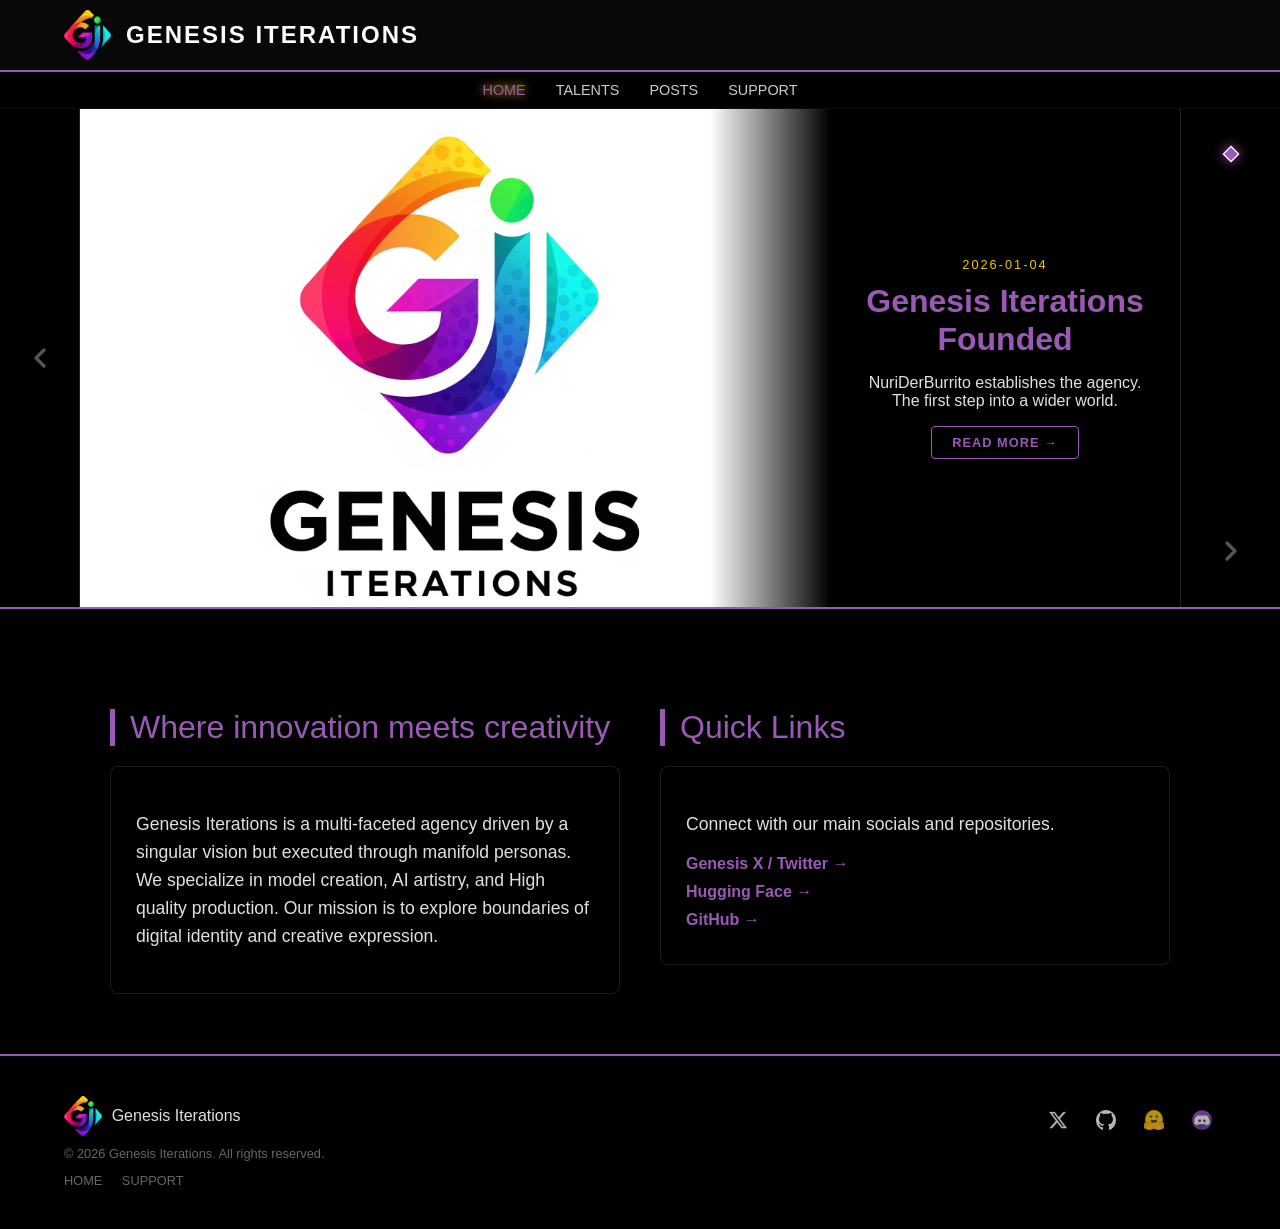
<file: index.html>
<!DOCTYPE html>
<html lang="en">
<head>
    <meta charset="UTF-8">
    <meta name="viewport" content="width=device-width, initial-scale=1.0">
    <title>Genesis Iterations</title>
    <link rel="icon" type="image/png" href="assets/logos/main_logo.png">
    <link rel="stylesheet" href="css/style.css">
</head>
<body>

    <div id="bg-layer-1" class="bg-layer active"></div>
    <div id="bg-layer-2" class="bg-layer"></div>

    <div id="page-loader">
        <img src="assets/logos/main_logo.png" class="loader-logo" alt="Loading...">
    </div>

    <header>
        <a href="index.html" class="logo-container">
            <img src="assets/logos/main_logo.png" alt="Genesis Logo" class="logo-img">
            <div class="brand-name">Genesis Iterations</div>
        </a>
    </header>

    <div class="sub-header">
        <a href="index.html" class="nav-btn active">Home</a>
        <a href="talents.html" class="nav-btn">Talents</a>
        <a href="posts.html" class="nav-btn">Posts</a>
        <a href="https://docs.google.com/forms/d/e/1FAIpQLSdSqIl8xLQQT-QXv8Ny95JfMLUxyeBtD9R2Kv7EikkOphVPEA/viewform?usp=dialog" target="_blank" class="nav-btn">Support</a>
    </div>

    <section class="hero-section">
        <button class="slider-btn prev-btn">&#10094;</button>
        <button class="slider-btn next-btn">&#10095;</button>
    </section>

    <div class="container">
        <div class="index-content-grid">
            <div class="grid-item">
                <div class="section-title">Where innovation meets creativity</div>
                <div class="text-frame">
                    <p>
                        Genesis Iterations is a multi-faceted agency driven by a singular vision but executed through manifold personas. 
                        We specialize in model creation, AI artistry, and High quality production. 
                        Our mission is to explore boundaries of digital identity and creative expression.
                    </p>
                </div>
            </div>
            
            <div class="grid-item">
                <div class="section-title">Quick Links</div>
                <div class="text-frame">
                    <p>Connect with our main socials and repositories.</p>
                    <a href="https://x.com/Giterations" target="_blank" class="link-arrow">Genesis X / Twitter &rarr;</a>
                    <a href="https://huggingface.co/Genesis-Iterations" target="_blank" class="link-arrow">Hugging Face &rarr;</a>
                    <a href="https://github.com/Genesis-Iterations" target="_blank" class="link-arrow">GitHub &rarr;</a>
                </div>
            </div>
        </div>
    </div>

    <footer>
        <div class="footer-left">
            <div style="display:flex; align-items:center; gap:10px;">
                <img src="assets/logos/main_logo.png" class="footer-logo-small">
                <span>Genesis Iterations</span>
            </div>
            <div style="font-size:0.8rem; color:#666;">
                &copy; 2026 Genesis Iterations. All rights reserved.
            </div>
            <div class="footer-nav-bottom">
                <a href="index.html">Home</a>
                <a href="https://docs.google.com/forms/d/e/1FAIpQLSdSqIl8xLQQT-QXv8Ny95JfMLUxyeBtD9R2Kv7EikkOphVPEA/viewform?usp=dialog">Support</a>
            </div>
        </div>
        <div class="footer-socials">
            <a href="https://x.com/Giterations" target="_blank">
                <img src="assets/logos/xitter.png" alt="X" class="social-icon">
            </a>
            <a href="https://github.com/Genesis-Iterations" target="_blank">
                <img src="assets/logos/github.png" alt="GitHub" class="social-icon">
            </a>
            <a href="https://huggingface.co/Genesis-Iterations" target="_blank">
                <img src="assets/logos/huggingface.png" alt="HuggingFace" class="social-icon">
            </a>
            <a href="#" class="discord-link">
                <img src="assets/logos/discord.png" alt="Discord" class="social-icon">
            </a>
        </div>
    </footer>

    <script src="js/main.js"></script>
</body>
</html>
</file>
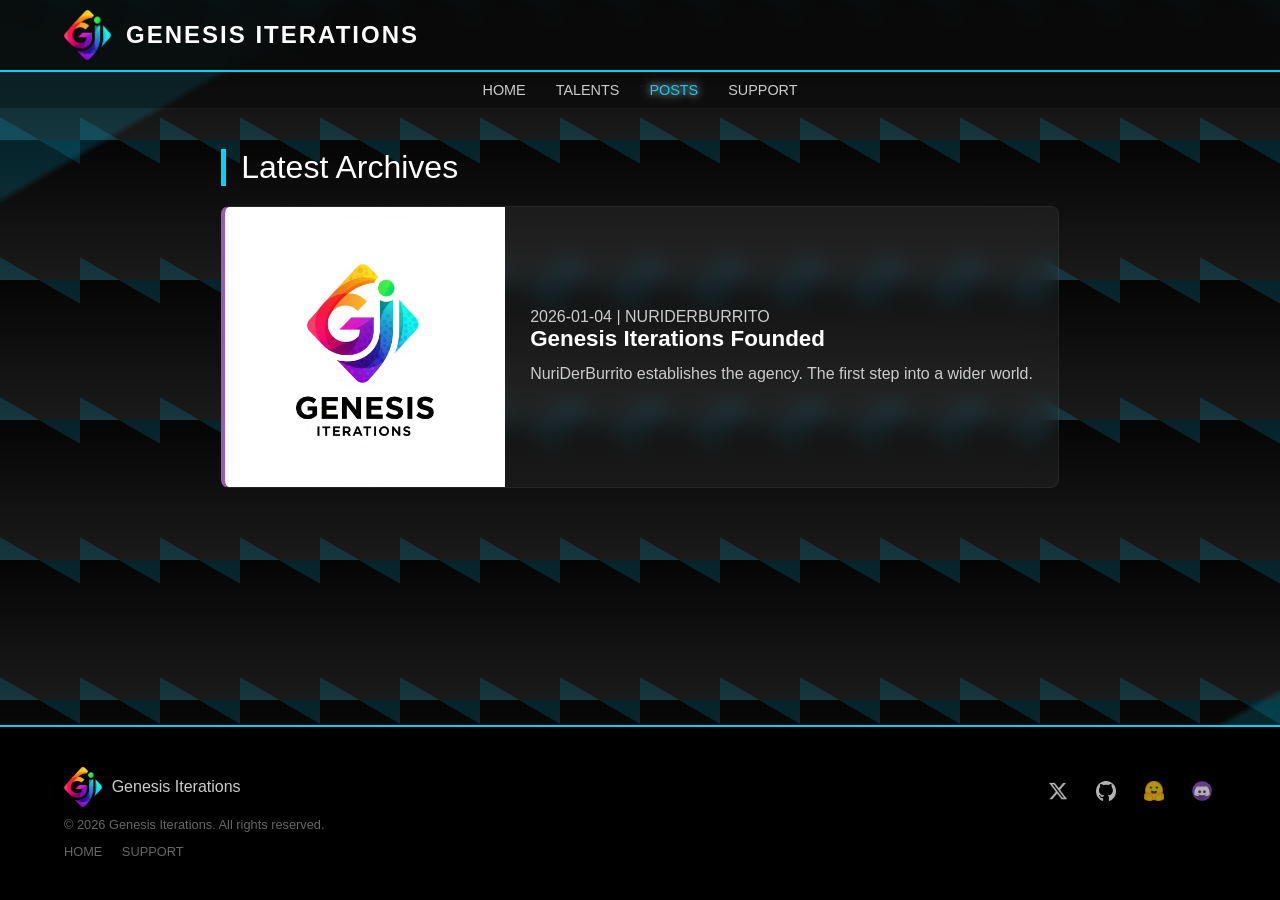
<file: posts.html>
<!DOCTYPE html>
<html lang="en">
<head>
    <meta charset="UTF-8">
    <meta name="viewport" content="width=device-width, initial-scale=1.0">
    <title>Posts - Genesis Iterations</title>
    <link rel="icon" type="image/png" href="assets/logos/main_logo.png">
    <link rel="stylesheet" href="css/style.css">
</head>
<body>

    <div id="bg-layer-1" class="bg-layer active"></div>
    <div id="bg-layer-2" class="bg-layer"></div>

    <div id="page-loader">
        <img src="assets/logos/main_logo.png" class="loader-logo">
    </div>

    <header>
        <a href="index.html" class="logo-container">
            <img src="assets/logos/main_logo.png" alt="Logo" class="logo-img">
            <div class="brand-name">Genesis Iterations</div>
        </a>
    </header>
    <div class="sub-header">
        <a href="index.html" class="nav-btn">Home</a>
        <a href="talents.html" class="nav-btn">Talents</a>
        <a href="posts.html" class="nav-btn active">Posts</a>
        <a href="https://docs.google.com/forms/d/e/1FAIpQLSdSqIl8xLQQT-QXv8Ny95JfMLUxyeBtD9R2Kv7EikkOphVPEA/viewform?usp=dialog" target="_blank" class="nav-btn">Support</a>
    </div>

    <div class="container">
        <div class="section-title">Latest Archives</div>
        <div id="posts-container">
            Loading...
        </div>
    </div>

    <footer>
        <div class="footer-left">
            <div style="display:flex; align-items:center; gap:10px;">
                <img src="assets/logos/main_logo.png" class="footer-logo-small">
                <span>Genesis Iterations</span>
            </div>
            <div style="font-size:0.8rem; color:#666;">
                &copy; 2026 Genesis Iterations. All rights reserved.
            </div>
            <div class="footer-nav-bottom">
                <a href="index.html">Home</a>
                <a href="https://docs.google.com/forms/d/e/1FAIpQLSdSqIl8xLQQT-QXv8Ny95JfMLUxyeBtD9R2Kv7EikkOphVPEA/viewform?usp=dialog">Support</a>
            </div>
        </div>
        <div class="footer-socials">
            <a href="https://x.com/Giterations" target="_blank">
                <img src="assets/logos/xitter.png" alt="X" class="social-icon">
            </a>
            <a href="https://github.com/Genesis-Iterations" target="_blank">
                <img src="assets/logos/github.png" alt="GitHub" class="social-icon">
            </a>
            <a href="https://huggingface.co/Genesis-Iterations" target="_blank">
                <img src="assets/logos/huggingface.png" alt="HuggingFace" class="social-icon">
            </a>
            <a href="#" class="discord-link">
                <img src="assets/logos/discord.png" alt="Discord" class="social-icon">
            </a>
        </div>
    </footer>

    <script src="js/main.js"></script>
</body>
</html>
</file>
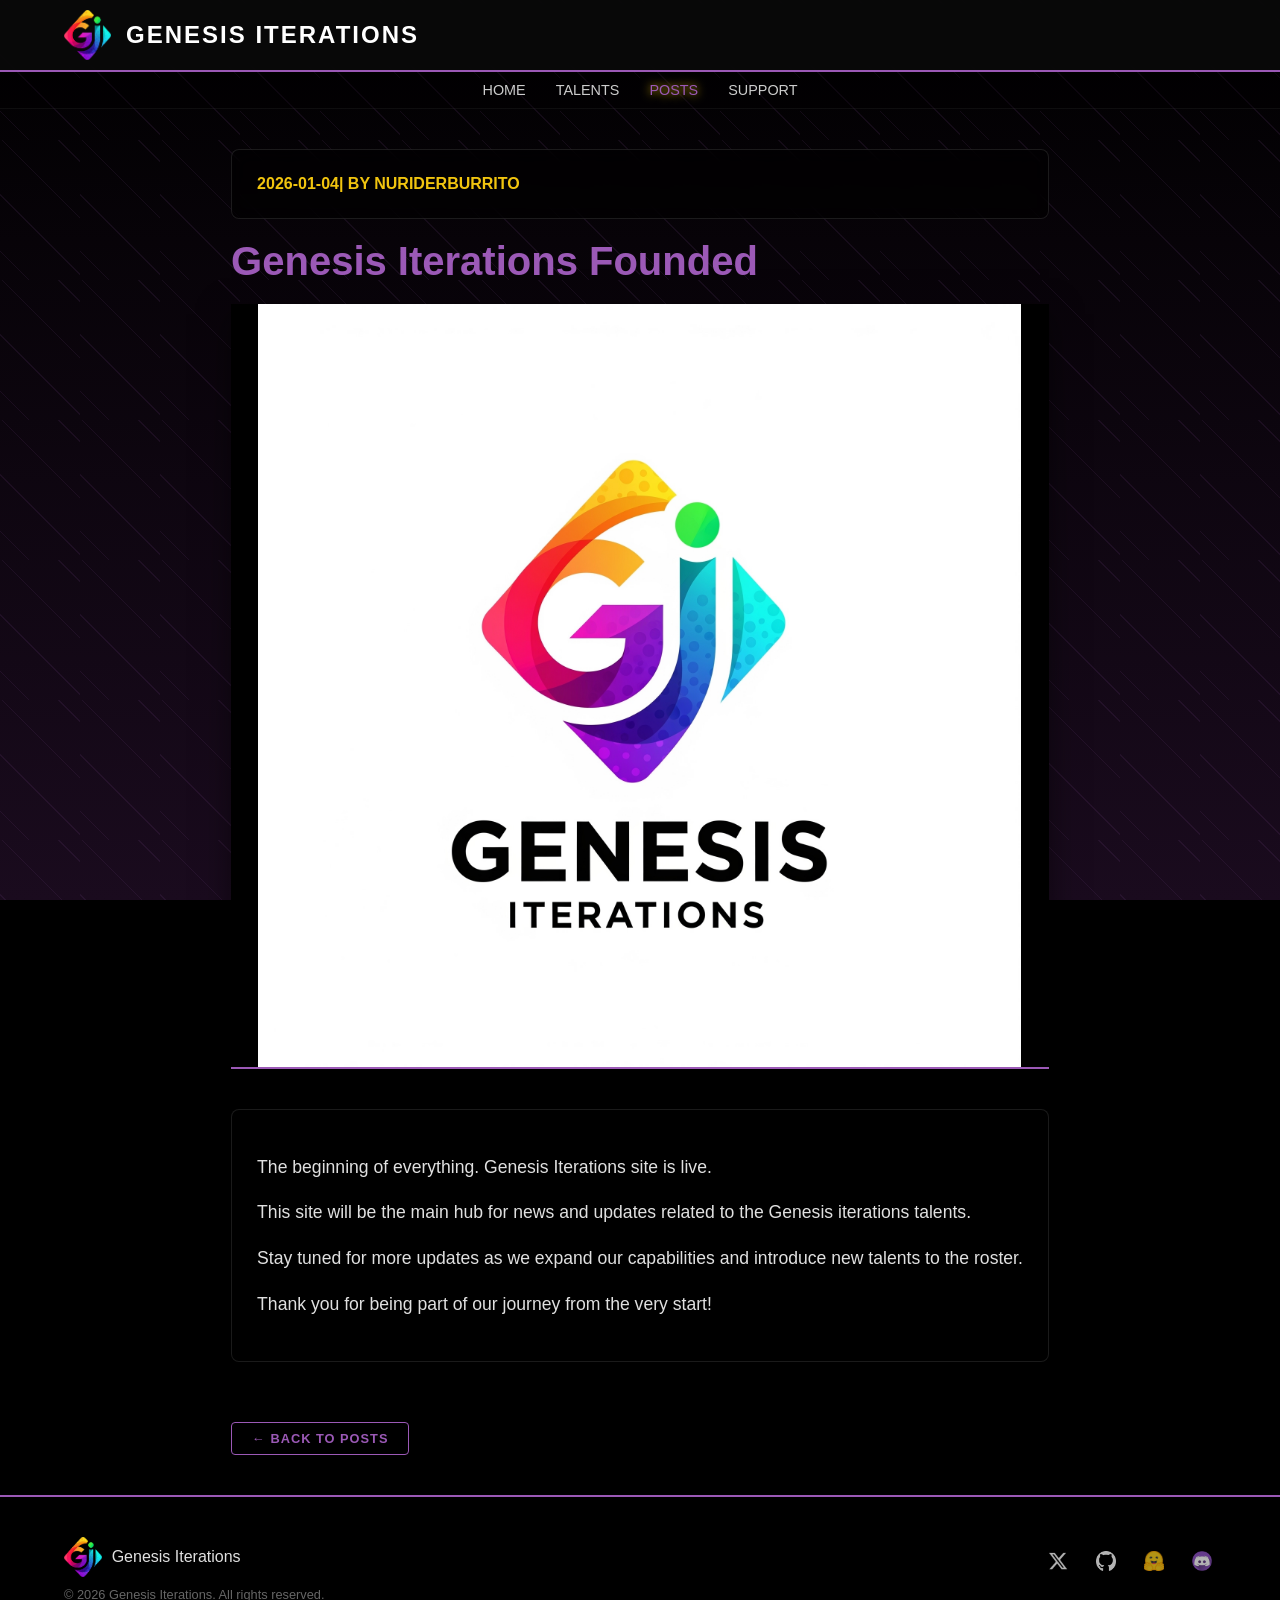
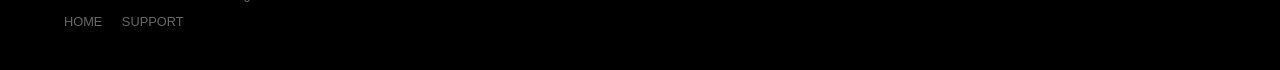
<file: posts/001.html>
<!DOCTYPE html>
<html lang="en">
<head>
    <meta charset="UTF-8">
    <meta name="viewport" content="width=device-width, initial-scale=1.0">
    <title>Genesis Founded - Genesis Iterations</title>
    <link rel="icon" type="image/png" href="../assets/logos/main_logo.png">
    <link rel="stylesheet" href="../css/style.css">
</head>
<body class="theme-nuri"> 

    <div id="bg-layer-1" class="bg-layer active theme-nuri"></div>
    <div id="bg-layer-2" class="bg-layer"></div>

    <div id="page-loader">
        <img src="../assets/logos/main_logo.png" class="loader-logo">
    </div>

    <header>
        <a href="../index.html" class="logo-container">
            <img src="../assets/logos/main_logo.png" alt="Logo" class="logo-img">
            <div class="brand-name">Genesis Iterations</div>
        </a>
    </header>
    
    <div class="sub-header">
        <a href="../index.html" class="nav-btn">Home</a>
        <a href="../talents.html" class="nav-btn">Talents</a>
        <a href="../posts.html" class="nav-btn active">Posts</a>
        <a href="https://docs.google.com/forms/d/e/1FAIpQLSdSqIl8xLQQT-QXv8Ny95JfMLUxyeBtD9R2Kv7EikkOphVPEA/viewform?usp=dialog" target="_blank" class="nav-btn">Support</a>
    </div>

    <div class="container">
        <div class="post-meta text-frame" style="text-transform:uppercase; font-weight:bold; color:var(--secondary);">
            2026-01-04| by NuriDerBurrito
        </div>
        
        <h1 style="color:var(--accent); font-size:2.5rem; margin-top:0; margin-bottom:20px;">Genesis Iterations Founded</h1>
        
        <img src="../assets/images/001.png" class="post-header-img" alt="Genesis Founding">
        
        <div class="post-full-text text-frame">
            <p>The beginning of everything. Genesis Iterations site is live.</p>
            <p>This site will be the main hub for news and updates related to the Genesis iterations talents.</p>
            <p>Stay tuned for more updates as we expand our capabilities and introduce new talents to the roster.</p>
            <p>Thank you for being part of our journey from the very start!</p>
        </div>
        
        <a href="../posts.html" class="read-more" style="margin-top:40px; display:inline-block;">&larr; Back to Posts</a>
    </div>

    <footer>
        <div class="footer-left">
            <div style="display:flex; align-items:center; gap:10px;">
                <img src="../assets/logos/main_logo.png" class="footer-logo-small">
                <span>Genesis Iterations</span>
            </div>
            <div style="font-size:0.8rem; color:#666;">
                &copy; 2026 Genesis Iterations. All rights reserved.
            </div>
            <div class="footer-nav-bottom">
                <a href="../index.html">Home</a>
                <a href="https://docs.google.com/forms/d/e/1FAIpQLSdSqIl8xLQQT-QXv8Ny95JfMLUxyeBtD9R2Kv7EikkOphVPEA/viewform?usp=dialog">Support</a>
            </div>
        </div>
        <div class="footer-socials">
            <a href="https://x.com/Giterations" target="_blank">
                <img src="../assets/logos/xitter.png" alt="X" class="social-icon">
            </a>
            <a href="https://github.com/Genesis-Iterations" target="_blank">
                <img src="../assets/logos/github.png" alt="GitHub" class="social-icon">
            </a>
            <a href="https://huggingface.co/Genesis-Iterations" target="_blank">
                <img src="../assets/logos/huggingface.png" alt="HuggingFace" class="social-icon">
            </a>
            <a href="#" class="discord-link">
                <img src="../assets/logos/discord.png" alt="Discord" class="social-icon">
            </a>
        </div>
    </footer>

    <script src="../js/main.js"></script>
</body>
</html>
</file>
<file: css/style.css>
/* --- SMOOTH COLOR TRANSITIONS --- */
@property --accent { syntax: '<color>'; inherits: true; initial-value: #00d2ff; }
@property --secondary { syntax: '<color>'; inherits: true; initial-value: #ffffff; }
@property --bg-color { syntax: '<color>'; inherits: true; initial-value: #050505; }
@property --bg-secondary { syntax: '<color>'; inherits: true; initial-value: #1a1a1a; }
@property --bg-tertiary { syntax: '<color>'; inherits: true; initial-value: rgba(255,255,255,0.03); }

:root {
    /* --- Base Variables --- */
    --primary: #ffffff;      
    --glass: rgba(10, 10, 10, 0.85);
    --transition-speed: 0.5s;

    /* --- READABILITY VARIABLES --- */
    --title-color: #ffffff;       
    --text-color: #cccccc;        

    /* Default Theme - Cyber Hexagon Pattern */
    --accent: #00d2ff;
    --secondary: #ffffff;   
    --bg-color: #050505;           
    --bg-secondary: #1a1a1a;       
    --bg-tertiary: rgba(0, 210, 255, 0.08); 
    /* Complex Hexagon Pattern */
    --pattern: 
        linear-gradient(30deg, var(--bg-tertiary) 12%, transparent 12.5%, transparent 87%, var(--bg-tertiary) 87.5%),
        linear-gradient(150deg, var(--bg-tertiary) 12%, transparent 12.5%, transparent 87%, var(--bg-tertiary) 87.5%),
        linear-gradient(30deg, var(--bg-tertiary) 12%, transparent 12.5%, transparent 87%, var(--bg-tertiary) 87.5%),
        linear-gradient(150deg, var(--bg-tertiary) 12%, transparent 12.5%, transparent 87%, var(--bg-tertiary) 87.5%);
    --pattern-size: 80px 140px;
}

/* --- GLOBAL RESET --- */
* { box-sizing: border-box; }
html, body { height: 100%; margin: 0; }

/* --- BACKGROUND LAYER SYSTEM --- */
.bg-layer {
    position: fixed; top: 0; left: 0; width: 100%; height: 100%;
    z-index: -2;
    background-color: var(--bg-color);
    background-image: var(--pattern), linear-gradient(to bottom, var(--bg-color), var(--bg-secondary));
    background-size: var(--pattern-size), 100% 100%;
    opacity: 0;
    transition: opacity 1s ease; 
}
.bg-layer.active { opacity: 1; }

body {
    display: flex; flex-direction: column; 
    font-family: 'Segoe UI', sans-serif;
    background: #000; 
    color: var(--text-color); 
    overflow-x: hidden;
    transition: color 1.5s ease, border-color 1.5s ease;
}

/* Apply readability variables to text elements */
h1, h2, h3, .nav-btn, .section-title, .post-item h3, .slide-title, .modal-name {
    color: var(--title-color);
}

p, .slide-desc, .post-item p, .post-date, .modal-bio, .text-frame {
    color: var(--text-color);
}

/* --- FINAL POLISH: Custom Scrollbars --- */
::-webkit-scrollbar { width: 10px; }
::-webkit-scrollbar-track { background: var(--bg-color); }
::-webkit-scrollbar-thumb { 
    background: var(--accent); 
    border-radius: 5px; 
    border: 2px solid var(--bg-color);
}
::-webkit-scrollbar-thumb:hover { background: var(--secondary); }

/* --- FINAL POLISH: Text Selection --- */
::selection {
    background: var(--accent);
    color: #000;
}

a, .diamond-btn, .slider-btn, .read-more, .social-btn {
    transition: color 1.5s ease, border-color 1.5s ease, background-color 1.5s ease, text-shadow 1.5s ease, box-shadow 1.5s ease;
}

a { text-decoration: none !important; }

/* --- LAYOUT UTILS --- */
.main-wrapper { flex: 1 0 auto; }
.container { max-width: 1100px; margin: 40px auto; padding: 0 20px; }

/* --- PAGE LOADER --- */
#page-loader {
    position: fixed; top: 0; left: 0; width: 100%; height: 100%;
    background: #000; z-index: 9999;
    display: flex; justify-content: center; align-items: center;
    transition: opacity 0.5s ease, visibility 0.5s;
}
#page-loader.hidden { opacity: 0; visibility: hidden; }
.loader-logo { width: 100px; animation: pulse 2s infinite; }

/* --- HEADER --- */
header {
    background: var(--glass);
    padding: 10px 5%;
    display: flex; align-items: center;
    border-bottom: 2px solid var(--accent);
    backdrop-filter: blur(10px);
    position: sticky; top: 0; z-index: 100;
}
.logo-container {
    display: flex; align-items: center; gap: 15px;
    cursor: pointer;
    transition: opacity 0.3s ease;
}
.logo-container:hover { opacity: 0.8; }
.logo-img { height: 50px; width: auto; }
.brand-name { font-size: 1.5rem; font-weight: bold; letter-spacing: 2px; text-transform: uppercase; color: #fff; }

/* --- NAV --- */
.sub-header {
    background: rgba(0,0,0,0.3);
    display: flex; justify-content: center; padding: 10px 0;
    border-bottom: 1px solid rgba(255,255,255,0.05);
}
.nav-btn {
    color: #ccc; margin: 0 15px;
    font-weight: 500; text-transform: uppercase; font-size: 0.9rem;
}
.nav-btn:hover, .nav-btn.active { color: var(--accent); text-shadow: 0 0 8px var(--secondary); }

/* --- HERO SECTION --- */
.hero-section {
    position: relative;
    width: 100%;
    height: 75vh; 
    min-height: 500px;
    background: #000;
    display: flex; 
    overflow: hidden;
    border-bottom: 2px solid var(--accent);
}

/* --- DESKTOP LAYOUT (Left | Image | Fade | Text | Right) --- */
.slider-bar-left {
    width: 80px;
    background: #000;
    border-right: 1px solid #222;
    display: flex;
    flex-direction: column;
    justify-content: center;
    align-items: center;
    z-index: 60; 
    flex-shrink: 0;
}

.slider-stage {
    flex: 1;
    position: relative;
    height: 100%;
    overflow: hidden;
}

.slide {
    position: absolute;
    top: 0; left: 0; width: 100%; height: 100%;
    display: flex; 
    opacity: 0;
    transition: opacity 0.8s ease-in-out;
    pointer-events: none;
}
.slide.active { opacity: 1; pointer-events: auto; z-index: 10; }

.slide-split-left {
    flex: 1; 
    height: 100%;
    position: relative;
    overflow: hidden;
}
.slide-image {
    width: 100%; height: 100%; object-fit: cover; display: block;
}

.blade-fade {
    position: absolute;
    top: 0; right: 0; bottom: 0;
    width: 120px;
    background: linear-gradient(to right, rgba(0,0,0,0) 0%, rgba(0,0,0,1) 100%);
    z-index: 5;
    pointer-events: none;
}

.slide-split-right {
    width: 350px;
    height: 100%;
    background: #000;
    z-index: 20; 
    display: flex;
    flex-direction: column;
    justify-content: center;
    align-items: center;
    text-align: center;
    padding: 30px;
    position: relative;
}

.slider-bar-right {
    width: 100px; 
    background: #000;
    border-left: 1px solid #222;
    display: flex;
    flex-direction: column;
    justify-content: space-between; 
    align-items: center;
    padding: 40px 0; 
    z-index: 60;
    flex-shrink: 0;
}

/* --- ARROWS (Desktop) --- */
.slider-btn {
    background: transparent;
    color: #555; 
    border: none;
    cursor: pointer;
    font-size: 0; 
    line-height: 1; 
    padding: 0;
    height: auto; 
    width: 100%;
    display: flex;
    align-items: center;
    justify-content: center;
    transition: all 0.4s ease;
    outline: none; 
    -webkit-tap-highlight-color: transparent;
}
.slider-btn svg {
    width: 32px; 
    height: 32px;
    stroke-width: 2.5px;
    stroke-linecap: round;
    stroke-linejoin: round;
    transition: all 0.4s ease;
}
.slider-btn:hover {
    color: var(--accent);
    background: transparent;
}
.slider-btn:hover svg {
    transform: scale(1.15);
    stroke-width: 3px;
    filter: drop-shadow(0 0 8px var(--accent));
}
.slider-btn:active svg {
    transform: scale(0.9);
}
.slider-btn:focus-visible {
    background: rgba(255, 255, 255, 0.05);
    box-shadow: inset 0 0 0 2px var(--accent);
}

/* Slide Content Styling */
.slide-content {
    position: relative; z-index: 25;
    max-width: 100%;
}
.slide-date { font-size: 0.8rem; text-transform: uppercase; letter-spacing: 2px; margin-bottom: 10px; display: block; color: var(--secondary); }
.slide-title { font-size: 2rem; margin: 0 0 15px 0; line-height: 1.2; }
.read-more {
    display: inline-block; color: var(--accent); font-weight: bold; font-size: 0.8rem; text-transform: uppercase;
    letter-spacing: 1px; border: 1px solid var(--accent); padding: 8px 20px; border-radius: 4px;
    transition: 0.3s;
}
.read-more:hover { background: var(--accent); color: #000; box-shadow: 0 0 15px var(--secondary); }

.slider-pagination {
    display: flex;
    flex-direction: column; 
    align-items: center;
    gap: 12px; 
}
.paginate-diamond {
    width: 10px; height: 10px;
    transform: rotate(45deg);
    background: rgba(255,255,255,0.2);
    border: 1px solid transparent;
    cursor: pointer;
    transition: 0.3s;
}
.paginate-diamond:hover { background: var(--secondary); transform: rotate(45deg) scale(1.3); }
.paginate-diamond.active {
    background: var(--accent);
    border-color: #fff;
    transform: rotate(45deg) scale(1.2);
    box-shadow: 0 0 10px var(--accent);
}

/* --- CONTENT FRAMES --- */
.text-frame {
    background: rgba(0, 0, 0, 0.6);
    backdrop-filter: blur(10px);
    border:1px solid rgba(255, 255, 255, 0.1);
    padding: 25px;
    border-radius: 8px;
    margin-bottom: 20px;
    transition: border-color 1.5s ease, background 1.5s ease;
}
.text-frame:hover {
    border-color: rgba(255, 255, 255, 0.3); 
    background: rgba(0, 0, 0, 0.8);
}

/* --- INDEX PAGE --- */
.index-content-grid { 
    display: flex; 
    gap: 40px; 
    margin-top: 60px;
}
.grid-item { 
    flex: 1; 
    display: flex;
    flex-direction: column;
}
.section-title { 
    border-left: 5px solid var(--accent); 
    padding-left: 15px; 
    font-size: 2rem; 
    margin-bottom: 20px; 
    transition: border-color 1.5s ease, color 1.5s ease;
}
.container p { font-size: 1.1rem; line-height: 1.6; }
a.link-arrow { color: var(--accent); font-weight: bold; display: block; margin-bottom: 10px; }
a.link-arrow:hover { color: #fff; text-shadow: 0 0 15px var(--secondary); padding-left: 10px; transition: 0.3s; }

/* --- TALENTS PAGE --- */
.talent-grid {
    display: flex;
    justify-content: center;
    gap: 40px;
    flex-wrap: wrap;
    padding: 80px 20px;
}
.talent-card-wrapper {
    display: flex;
    flex-direction: column;
    align-items: center;
    background: rgba(20, 20, 20, 0.6);
    border: 1px solid rgba(255,255,255,0.1);
    backdrop-filter: blur(5px);
    padding: 100px 40px 50px 40px; 
    border-radius: 16px;
    transition: 0.4s ease;
    position: relative;
    box-shadow: 0 10px 30px rgba(0,0,0,0.5);
    overflow: hidden; 
    z-index: 1;
}
.talent-card-wrapper:hover { 
    transform: translateY(-10px); 
    border-color: var(--accent); 
    box-shadow: 0 20px 40px rgba(0,0,0,0.6); 
    z-index: 10; 
}
.talent-card-wrapper::after {
    content: ''; position: absolute; top: 0; left: -150%; width: 100%; height: 100%;
    background: linear-gradient(90deg, transparent, rgba(255,255,255,0.3), transparent);
    transform: skewX(-25deg); pointer-events: none; transition: none;
    z-index: 0;
}
.talent-card-wrapper:hover::after { animation: glint 0.8s; }
.diamond-btn {
    width: 140px; height: 140px;
    transform: rotate(45deg);
    overflow: hidden; cursor: pointer;
    border: 3px solid #fff; background: #000;
    margin-bottom: 50px; 
    margin-top: -40px; 
    position: relative; z-index: 2;
    box-shadow: 0 0 20px rgba(0,0,0,0.5);
    transition: all 0.4s cubic-bezier(0.175, 0.885, 0.32, 1.275);
}
.diamond-btn.nuri { border-color: #9b59b6; box-shadow: 0 0 20px #9b59b6; }
.diamond-btn.adriana { border-color: #f1c40f; box-shadow: 0 0 20px #f1c40f; }
.diamond-btn.nightmelody { border-color: #4facfe; box-shadow: 0 0 20px #4facfe; }

/* Safe hover scale to prevent clipping */
.diamond-btn:hover { transform: rotate(45deg) scale(1.1) translateY(-5px); box-shadow: 0 0 40px var(--accent); }

.diamond-btn img {
    width: 150%; height: 150%;
    object-fit: cover;
    position: absolute; top: 50%; left: 50%;
    transform: translate(-50%, -50%) rotate(-45deg);
}
.talent-name {
    margin-top: 0; font-weight: bold; text-align: center; font-size: 1.2rem;
    padding: 10px 15px; border-radius: 4px; border: 1px solid transparent;
    background: rgba(0,0,0,0.4); color: #fff; transition: 0.3s;
    position: relative; z-index: 2;
}
.talent-card-wrapper:hover .talent-name { color: var(--accent); border-color: var(--accent); }

/* --- MODAL --- */
.modal-overlay {
    position: fixed; top: 0; left: 0; width: 100%; height: 100%;
    background: rgba(0,0,0,0.9); z-index: 2000; display: none;
    justify-content: center; align-items: center; backdrop-filter: blur(8px);
}
.modal-content {
    background: #111; width: 90%; max-width: 800px; height: 80vh;
    border-radius: 10px; position: relative; display: flex; overflow: hidden;
    border: 2px solid var(--accent);
    box-shadow: 0 0 50px rgba(0,0,0,0.8);
    animation: modalOpen 0.4s cubic-bezier(0.175, 0.885, 0.32, 1.275);
}
.modal-content.closing { animation: modalClose 0.3s forwards; }
@keyframes modalOpen { from { opacity: 0; transform: scale(0.8); } to { opacity: 1; transform: scale(1); } }
@keyframes modalClose { from { opacity: 1; transform: scale(1); } to { opacity: 0; transform: scale(0.8); } }
.close-modal { position: absolute; top: 15px; right: 20px; font-size: 2rem; color: #fff; cursor: pointer; z-index: 10; }
.modal-left { width: 40%; background: #000; display: flex; align-items: center; justify-content: center; overflow: hidden; }
.modal-sprite { height: 100%; width: auto; object-fit: cover; }
.modal-right { width: 60%; padding: 40px; overflow-y: auto; }
.modal-right p, .modal-right h2 { animation: slideInRight 0.6s ease forwards; }
@keyframes slideInRight { from { opacity: 0; transform: translateX(20px); } to { opacity: 1; transform: translateX(0); } }
.social-links-container { margin-top: 30px; display: flex; gap: 15px; flex-wrap: wrap; }

/* Modal Buttons */
.social-btn {
    display: inline-flex; align-items: center; gap: 8px; color: var(--accent); font-weight: bold;
    border: 1px solid var(--accent); padding: 10px 20px; border-radius: 4px;
    background: rgba(255,255,255,0.05); transition: 0.3s;
}
.btn-icon {
    width: 20px; height: 20px; object-fit: contain; filter: grayscale(1);
}
.social-btn:hover { background: var(--accent); color: #000; box-shadow: 0 0 15px var(--secondary); }
.social-btn:hover .btn-icon { filter: grayscale(0); }

/* --- POSTS PAGE --- */
.post-item {
    display: flex; align-items: stretch;
    background: rgba(255,255,255,0.05);
    margin-bottom: 25px;
    border-radius: 8px; overflow: hidden;
    border: 1px solid rgba(255,255,255,0.05);
    position: relative; 
    transition: transform 0.3s ease, box-shadow 0.3s ease;
    backdrop-filter: blur(12px); 
}
.post-item:hover { transform: scale(1.01); box-shadow: 0 10px 30px rgba(0,0,0,0.5); border-color: var(--accent); }
.post-item::after {
    content: ''; position: absolute; top: 0; left: -150%; width: 100%; height: 100%;
    background: linear-gradient(90deg, transparent, rgba(255,255,255,0.2), transparent);
    transform: skewX(-25deg); pointer-events: none; transition: none;
}
.post-item:hover::after { animation: glint 0.8s; }
@keyframes glint { 0% { left: -150%; } 100% { left: 150%; } }
.post-thumb { width: 280px; height: auto; min-height: 100%; object-fit: cover; }
.post-info { padding: 25px; flex: 1; display: flex; flex-direction: column; justify-content: center; }
.post-item[data-author="nuri"] { border-left: 4px solid #9b59b6; }
.post-item[data-author="adriana"] { border-left: 4px solid #f1c40f; }
.post-item[data-author="nightmelody"] { border-left: 4px solid #4facfe; }
.post-item h3 { margin: 0 0 10px 0; font-size: 1.4rem; }
.post-item p { margin: 0; font-size: 1rem; line-height: 1.5; }

/* --- INDIVIDUAL POST PAGE --- */
.post-header-img { width: 100%; max-height: 85vh; object-fit: contain; display: block; margin-bottom: 40px; border-bottom: 2px solid var(--accent); box-shadow: 0 10px 30px rgba(0,0,0,0.5); background: #000; }
.post-full-text { line-height: 1.9; font-size: 1.15rem; max-width: 900px; }

/* --- FOOTER --- */
footer {
    flex-shrink: 0; background: #000; padding: 40px 5%; border-top: 2px solid var(--accent);
    display: flex; justify-content: space-between; align-items: flex-start; margin-top: auto;
}
.footer-left { display: flex; flex-direction: column; gap: 10px; }
.footer-logo-small { height: 40px !important; width: auto; }
.footer-nav-bottom a { color: #666; margin-right: 15px; font-size: 0.8rem; text-transform: uppercase; }
.footer-nav-bottom a:hover { color: var(--accent); }
.footer-socials { display: flex; align-items: center; gap: 20px; margin-top: 10px; flex-wrap: wrap; justify-content: flex-end; }
.social-icon { 
    width: 28px; height: 28px; transition: 0.3s; opacity: 0.7; border-radius: 4px; padding: 4px; 
}
.social-icon:hover { 
    transform: scale(1.2); opacity: 1; filter: drop-shadow(0 0 5px var(--secondary)); 
}

/* --- THEMES --- */
.theme-default {
    --accent: #00d2ff; --secondary: #ffffff; --bg-color: #050505; --bg-secondary: #1a1a1a; --bg-tertiary: rgba(0, 210, 255, 0.08);
    --title-color: #ffffff;
    --text-color: #e0e0e0;
    --pattern: linear-gradient(30deg, var(--bg-tertiary) 12%, transparent 12.5%, transparent 87%, var(--bg-tertiary) 87.5%), linear-gradient(150deg, var(--bg-tertiary) 12%, transparent 12.5%, transparent 87%, var(--bg-tertiary) 87.5%), linear-gradient(30deg, var(--bg-tertiary) 12%, transparent 12.5%, transparent 87%, var(--bg-tertiary) 87.5%), linear-gradient(150deg, var(--bg-tertiary) 12%, transparent 12.5%, transparent 87%, var(--bg-tertiary) 87.5%);
    --pattern-size: 80px 140px;
}
.theme-nuri {
    --accent: #9b59b6; --secondary: #f1c40f; --bg-color: #000000; --bg-secondary: #1a0b1e;
    --bg-tertiary: rgba(155, 89, 182, 0.1);
    --title-color: #9b59b6; 
    --text-color: #e0e0e0;
    --pattern: repeating-linear-gradient(45deg, transparent, transparent 20px, var(--bg-tertiary) 20px, var(--bg-tertiary) 21px, transparent 21px, transparent 40px);
}
.theme-adriana {
    --accent: #f1c40f; --secondary: #00ffff; --bg-color: #050a14; --bg-secondary: #000000;
    --bg-tertiary: rgba(255, 255, 255, 0.1);
    --title-color: #f1c40f; 
    --text-color: #ffffff;
    --pattern:
        radial-gradient(2px 2px at 20px 30px, #eee, rgba(0,0,0,0)),
        radial-gradient(2px 2px at 40px 70px, #fff, rgba(0,0,0,0)),
        radial-gradient(2px 2px at 50px 160px, #ddd, rgba(0,0,0,0)),
        radial-gradient(2px 2px at 90px 40px, #fff, rgba(0,0,0,0)),
        radial-gradient(2px 2px at 130px 80px, #fff, rgba(0,0,0,0));
    --pattern-size: 200px 200px;
}
.theme-nightmelody {
    --accent: #4facfe; --secondary: #3571da; --bg-color: #020c1b; --bg-secondary: #0a192f;
    --bg-tertiary: rgba(79, 172, 254, 0.15);
    --title-color: #4facfe; 
    --text-color: #cbd5e1; 
    --pattern: radial-gradient(circle at 50% 50%, transparent 20%, var(--bg-tertiary) 21%, transparent 30%);
    --pattern-size: 60px 60px;
}

/* --- ANIMATIONS --- */
@keyframes pulse { 0% { transform: scale(0.95); opacity: 0.7; } 50% { transform: scale(1.05); opacity: 1; } 100% { transform: scale(0.95); opacity: 0.7; } }

/* --- MOBILE FIXES --- */
@media (max-width: 768px) {
    /* --- SLIDER RESTRUCTURE (ARROWS ABOVE IMAGE) --- */
    .hero-section { 
        flex-direction: column; 
        height: auto; 
        min-height: 100vh; 
        border-bottom: none; /* Remove border to blend stack */
    }

    /* 1. TOP BAR (Left Arrow | Right Arrow) */
    .slider-bar-left {
        order: 1; /* Move to top */
        width: 100%;
        height: 60px; /* Fixed height bar */
        position: relative; /* Normal flow inside flex col */
        flex-direction: row; /* Row layout */
        justify-content: space-between; /* Push arrows to edges */
        align-items: center;
        padding: 0 20px;
        background: rgba(0,0,0,0.8); /* Darker backdrop for visibility */
        border-right: none;
        border-bottom: 1px solid #333;
    }

    /* 2. STAGE (Image) */
    .slider-stage {
        order: 2; /* Middle */
        height: 50vh; /* Half screen height */
        width: 100%;
    }

    /* 3. RIGHT BAR (Diamonds - Moved to Bottom) */
    .slider-bar-right {
        order: 3; /* Bottom */
        width: 100%;
        height: 50px;
        flex-direction: row; /* Row layout */
        justify-content: center;
        align-items: center;
        padding: 10px;
        background: rgba(0,0,0,0.8);
        border-left: none;
        border-top: 1px solid #333;
    }

    /* Hide default arrow inside right bar (logic handled by JS, but just in case) */
    .slider-bar-right .slider-btn {
        display: none;
    }

    /* --- SLIDE ADJUSTMENTS FOR MOBILE --- */
    .slide { flex-direction: column; }
    .slide-split-left { width: 100%; height: 100%; }
    .slide-split-right { 
        width: 100%; 
        height: auto; 
        order: 3; /* Move Text to bottom of stack */
        padding: 20px; 
        background: #000;
        border-top: 2px solid var(--accent);
    }
    .blade-fade { display: none; } /* No fade needed in vertical stack */
    .slide-title { font-size: 1.5rem; margin-bottom: 10px; }
    .slide-date { font-size: 0.7rem; }
    
    /* --- PAGINATION (Diamonds) --- */
    .slider-pagination { 
        flex-direction: row; /* Horizontal line */
        gap: 15px; 
    }
    .paginate-diamond {
        width: 12px; height: 12px; /* Slightly bigger for touch */
    }

    /* --- ARROWS --- */
    .slider-btn { 
        height: 60px; /* Fill the bar height */
        width: auto; /* Auto width to fit icon */
    }
    
    /* --- HEADER / NAV --- */
    .sub-header { flex-wrap: wrap; gap: 10px; padding: 15px 0; }
    .nav-btn { margin: 5px 10px; font-size: 0.8rem; }

    /* --- TALENTS PAGE FIX --- */
    .talent-grid { gap: 20px; padding: 40px 10px; }
    .talent-card-wrapper { 
        width: 100%; /* Full width on mobile */
        padding: 80px 20px 40px 20px; /* Adjusted padding */
    }
    /* Reduce diamond size slightly on very small screens */
    .diamond-btn { 
        width: 100px; 
        height: 100px; 
        margin-top: -20px;
    }

    /* --- INDEX & POSTS --- */
    .index-content-grid { flex-direction: column; }
    .post-item { flex-direction: column; }
    .post-thumb { width: 100%; height: 200px; }
    
    /* --- FOOTER --- */
    footer { flex-direction: column; text-align: center; align-items: center; gap: 20px; }
    .footer-socials { justify-content: center; }
    
    /* --- MODAL --- */
    .modal-content { flex-direction: column; height: 90vh; overflow-y: auto; }
    .modal-left, .modal-right { width: 100%; }
    .modal-left { height: 250px; flex-shrink: 0; }
}
</file>
